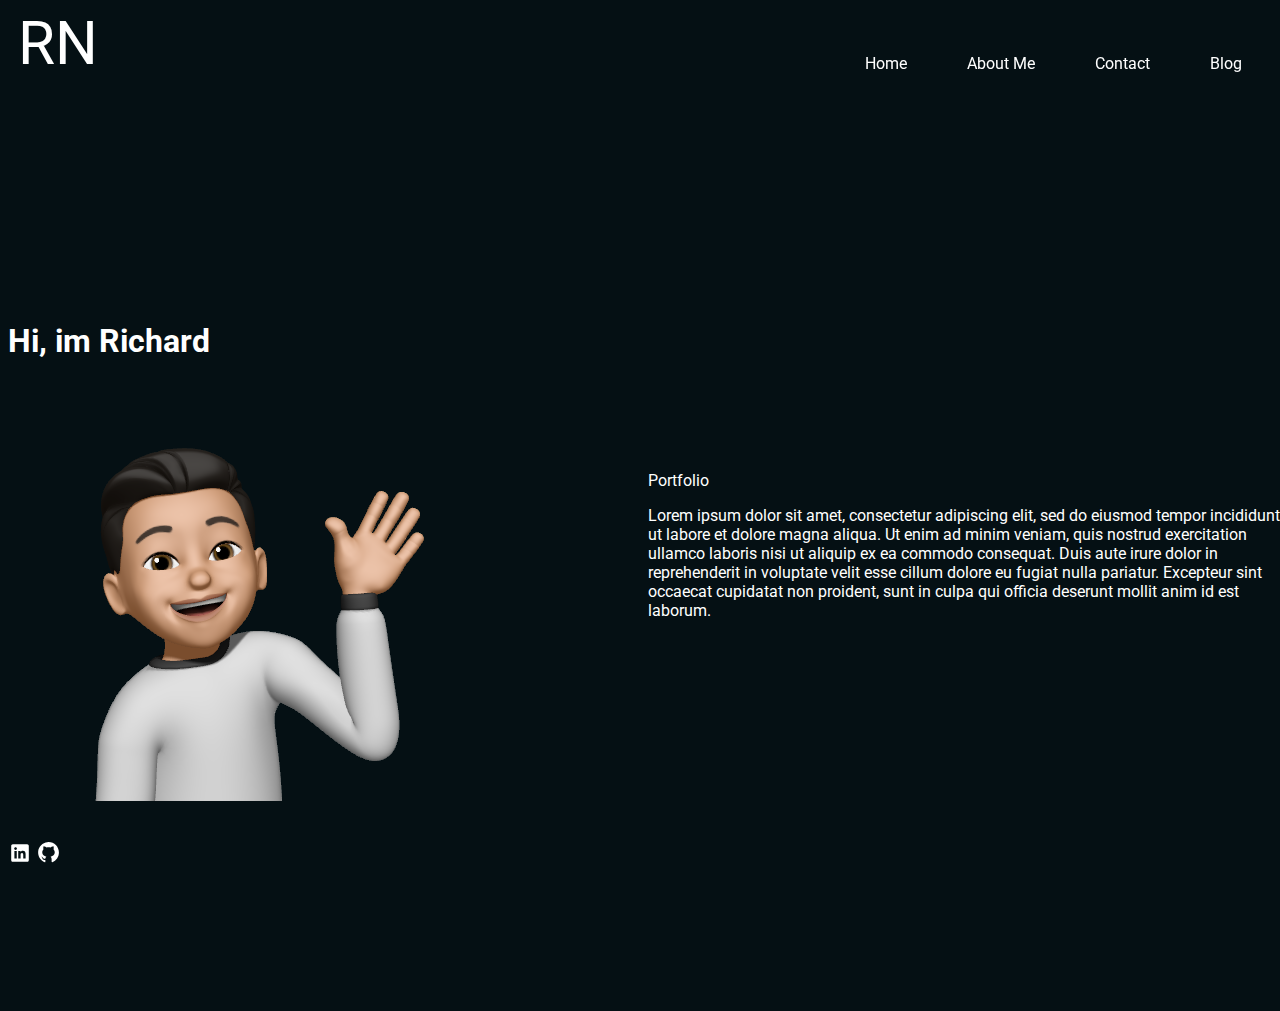
<file: src/index.html>
<!DOCTYPE html>
<html lang="en">    
    <head>
        <meta charset="utf-8">
        <meta http-equiv="X-UA-Compatible" content="IE=edge">
        <title>Richard Nam Portfolio</title>
        <meta name="viewport" content="width=device-width, initial-scale=1">
        <link rel="stylesheet" href="./style/style.css">
    </head>


<body>
<header class="header">
    <!-- Logo -->
    <a href="index.html" class="logo">RN</a>
    <!-- Hamburger icon -->
    <input class="side-menu" type="checkbox" id="side-menu"/>
    <label class="hamb" for="side-menu"><span class="hamb-line"></span></label>
    <!-- Menu -->
    <nav class="nav">
        <ul class="menu">
            <li><a href="index.html">Home</a></li> 
            <li><a href="./pages/about.html">About Me</a> </li>
            <li><a href="./pages/contact.html">Contact</a></li>
            <li><a href="./pages/blog.html">Blog</a></li>
        </ul>
    </nav>
</header>
    <main>
        <div class="parent">
                <div class="child1">
                        <h1 class="home-header">Hi, im Richard</h1>
                        <img src="./images/hello.svg" alt="waving picture" />
                </div>
                <div class="child2">
                    <div>Portfolio</div>
                    <p>Lorem ipsum dolor sit amet, consectetur adipiscing elit, sed do eiusmod tempor incididunt ut labore et dolore magna aliqua. Ut enim ad minim veniam, quis nostrud exercitation ullamco laboris nisi ut aliquip ex ea commodo consequat. Duis aute irure dolor in reprehenderit in voluptate velit esse cillum dolore eu fugiat nulla pariatur. Excepteur sint occaecat cupidatat non proident, sunt in culpa qui officia deserunt mollit anim id est laborum.</p>

                </div>
            </div>
        </section>
    </main>

        <footer id="footer">
            <a href="https://www.linkedin.com/in/richardnam93/"><img src="./images/linkedin.svg" alt="linkedin icon"></a>
            <a href="https://github.com/rchrdnm/T1A2---Portfolio"><img src="./images/github.svg" alt="github icon"></a>
        </footer>
</body>
</html>
</file>
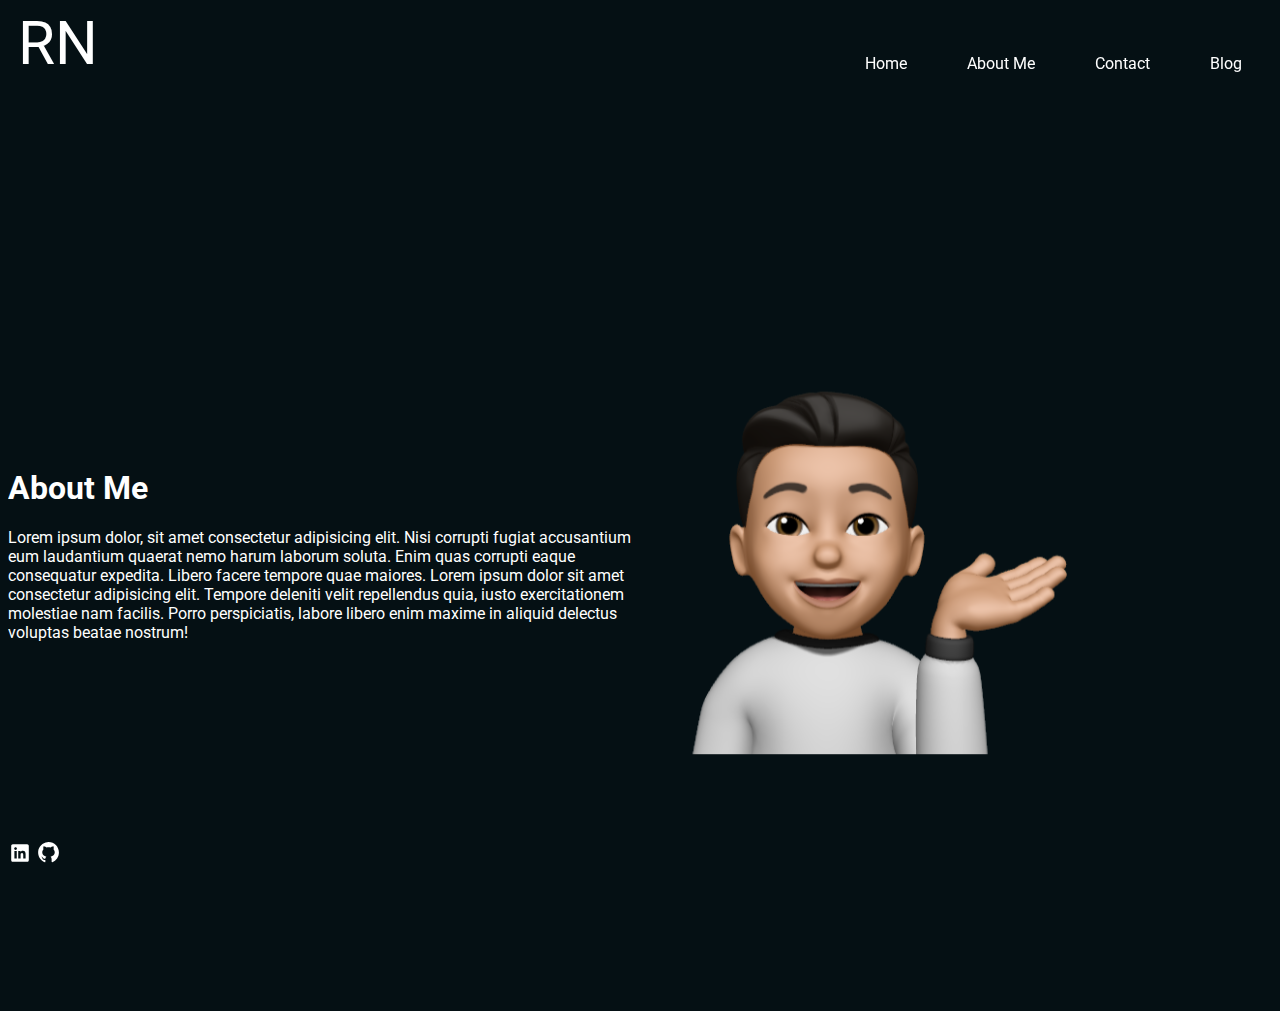
<file: src/pages/about.html>
<!DOCTYPE html>
<html lang="en">
<head>
    <meta charset="UTF-8">
    <meta http-equiv="X-UA-Compatible" content="IE=edge">
    <meta name="viewport" content="width=device-width, initial-scale=1.0">
    <link rel="stylesheet" href="../style/style.css">
    <title>About Me</title>
</head>
<body>
    <header class="header">
        <!-- Logo -->
        <a href="../index.html" class="logo">RN</a>
        <!-- Hamburger icon -->
        <input class="side-menu" type="checkbox" id="side-menu"/>
        <label class="hamb" for="side-menu"><span class="hamb-line"></span></label>
        <!-- Menu -->
        <nav class="nav">
            <ul class="menu">
                <li><a href="../index.html">Home</a></li> 
                <li><a href="../pages/about.html">About Me</a> </li>
                <li><a href="../pages/contact.html">Contact</a></li>
                <li><a href="../pages/blog.html">Blog</a></li>
            </ul>
        </nav>
    </header>

    <main>
        <div class="parent">
            <div class="child1">
                <h1>About Me</h1>
            <p>Lorem ipsum dolor, sit amet consectetur adipisicing elit. Nisi corrupti fugiat accusantium eum laudantium quaerat nemo harum laborum soluta. Enim quas corrupti eaque consequatur expedita. Libero facere tempore quae maiores. Lorem ipsum dolor sit amet consectetur adipisicing elit. Tempore deleniti velit repellendus quia, iusto exercitationem molestiae nam facilis. Porro perspiciatis, labore libero enim maxime in aliquid delectus voluptas beatae nostrum!</p>
            </div>
            <div class="child2">
                <img src="/src/images/about.svg" alt="" />
            </div>
        </div>
   
        
    </main>
    <footer id="footer">
        <a href="https://www.linkedin.com/in/richardnam93/"><img src="../images/linkedin.svg" alt="linkedin icon"></a>
        <a href="https://github.com/rchrdnm/T1A2---Portfolio"><img src="../images/github.svg" alt="github icon"></a>
    </footer>
    
</body>
</html>
</file>
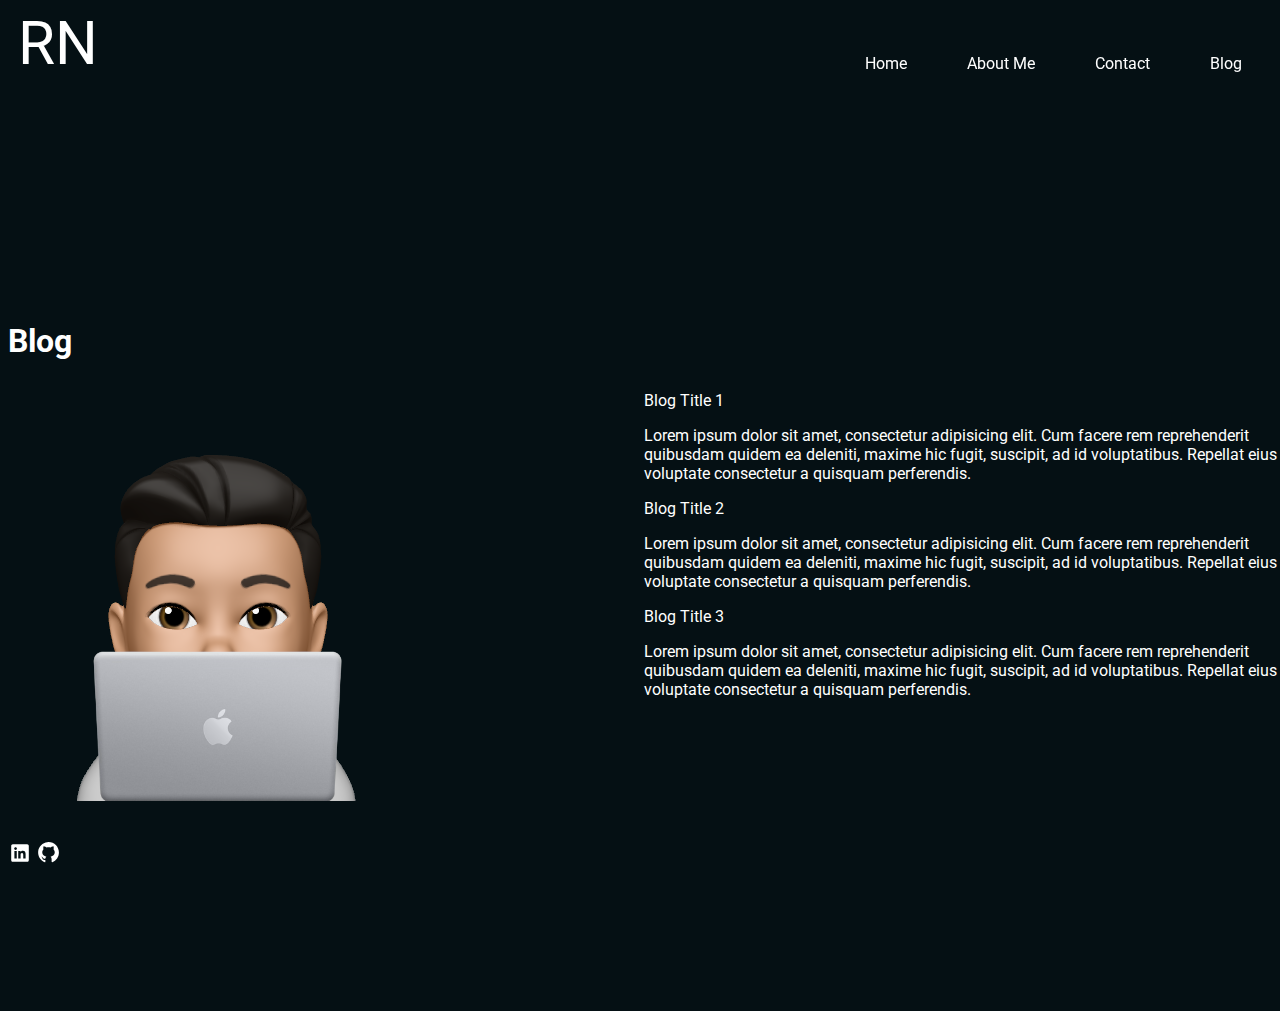
<file: src/pages/blog.html>
<!DOCTYPE html>
<html lang="en">
<head>
    <meta charset="UTF-8">
    <meta http-equiv="X-UA-Compatible" content="IE=edge">
    <meta name="viewport" content="width=device-width, initial-scale=1.0">
    <link rel="stylesheet" href="../style/style.css">
    <title>Blog</title>
</head>
<body>
    <header class="header">
        <!-- Logo -->
        <a href="../index.html" class="logo">RN</a>
        <!-- Hamburger icon -->
        <input class="side-menu" type="checkbox" id="side-menu"/>
        <label class="hamb" for="side-menu"><span class="hamb-line"></span></label>
        <!-- Menu -->
        <nav class="nav">
            <ul class="menu">
                <li><a href="../index.html">Home</a></li> 
                <li><a href="../pages/about.html">About Me</a> </li>
                <li><a href="../pages/contact.html">Contact</a></li>
                <li><a href="../pages/blog.html">Blog</a></li>
            </ul>
        </nav>
    </header>
    <main>
        <div class="parent">
            <div class="child1">           
                 <h1>Blog</h1>
                <div><img src="../images/macbook.svg" alt=""></div>
            </div>
            <div class="child2">
                <div class="card1">                
                <div>Blog Title 1</div>
                <p>Lorem ipsum dolor sit amet, consectetur adipisicing elit. Cum facere rem reprehenderit quibusdam quidem ea deleniti, maxime hic fugit, suscipit, ad id voluptatibus. Repellat eius voluptate consectetur a quisquam perferendis.</p>
            </div>  
            <div class="card2">                
                <div>Blog Title 2</div>
                <p>Lorem ipsum dolor sit amet, consectetur adipisicing elit. Cum facere rem reprehenderit quibusdam quidem ea deleniti, maxime hic fugit, suscipit, ad id voluptatibus. Repellat eius voluptate consectetur a quisquam perferendis.</p>
            </div> 
            <div class="card3">                
                <div>Blog Title 3</div>
                <p>Lorem ipsum dolor sit amet, consectetur adipisicing elit. Cum facere rem reprehenderit quibusdam quidem ea deleniti, maxime hic fugit, suscipit, ad id voluptatibus. Repellat eius voluptate consectetur a quisquam perferendis.</p>
            </div> 
        </div>
        <

    </main>

    <footer id="footer">
        <a href="https://www.linkedin.com/in/richardnam93/"><img src="../images/linkedin.svg" alt="linkedin icon"></a>
        <a href="https://github.com/rchrdnm/T1A2---Portfolio"><img src="../images/github.svg" alt="github icon"></a>
    </footer>
    
</body>
</html>
</file>
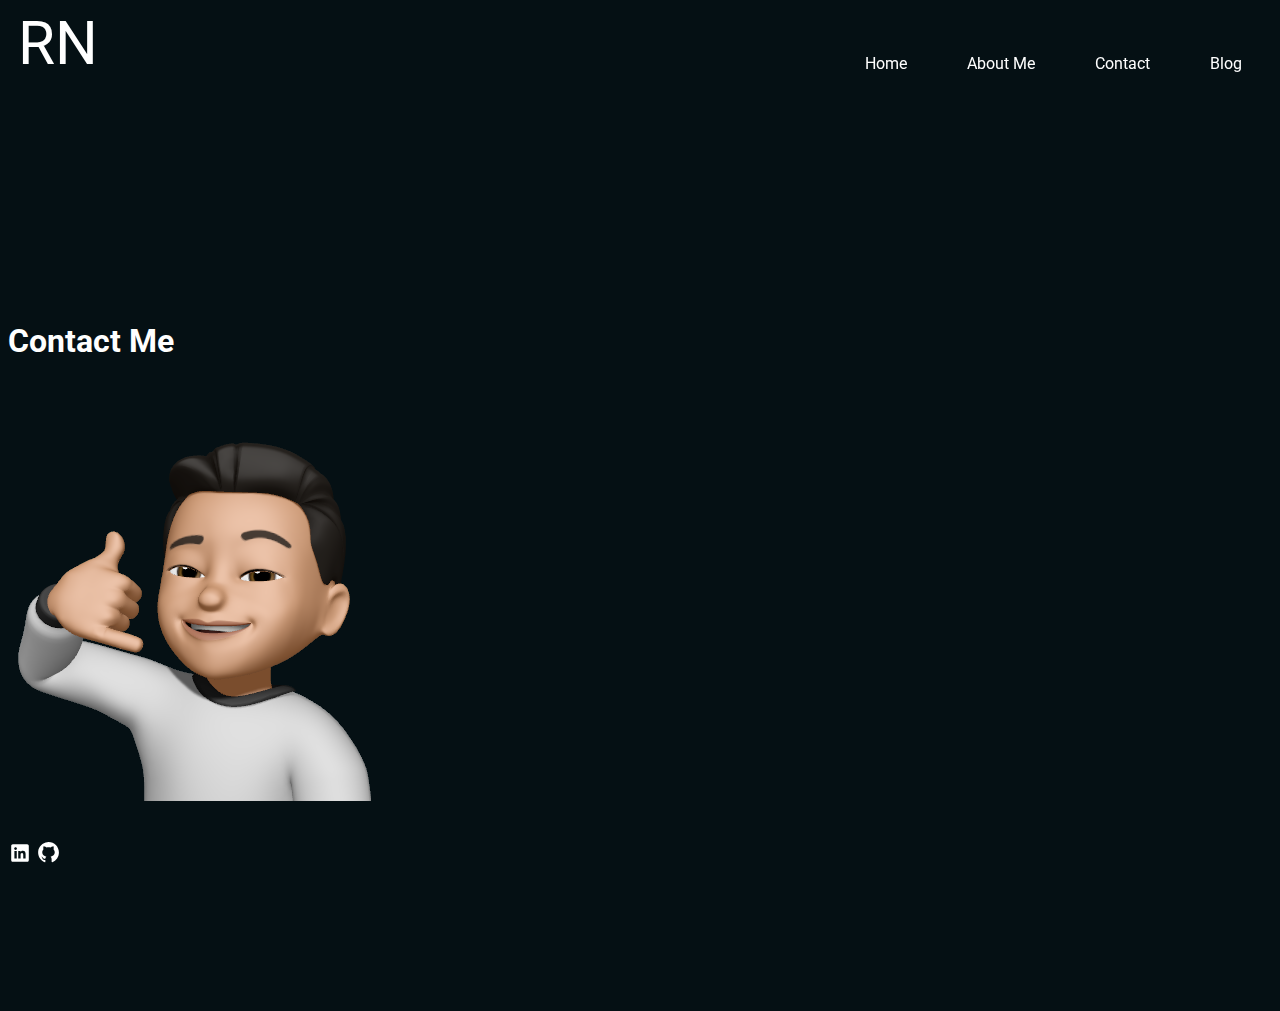
<file: src/pages/contact.html>
<!DOCTYPE html>
<html lang="en">
<head>
    <meta charset="UTF-8">
    <meta http-equiv="X-UA-Compatible" content="IE=edge">
    <meta name="viewport" content="width=device-width, initial-scale=1.0">
    <link rel="stylesheet" href="../style/style.css">
    <title>Contact</title>
</head>
<body>
    <header class="header">
        <!-- Logo -->
        <a href="../index.html" class="logo">RN</a>
        <!-- Hamburger icon -->
        <input class="side-menu" type="checkbox" id="side-menu"/>
        <label class="hamb" for="side-menu"><span class="hamb-line"></span></label>
        <!-- Menu -->
        <nav class="nav">
            <ul class="menu">
                <li><a href="../index.html">Home</a></li> 
                <li><a href="../pages/about.html">About Me</a> </li>
                <li><a href="../pages/contact.html">Contact</a></li>
                <li><a href="../pages/blog.html">Blog</a></li>
            </ul>
        </nav>
    </header>


    <main>
        <div class="parent">
            <div class="child1">
                <h1>Contact Me</h1>
                <img src="../images/contact.svg" alt="" />
            </div>
            <div class="child2"></div>
        </div>
    </main>
    <footer id="footer">
        <a href="https://www.linkedin.com/in/richardnam93/"><img src="../images/linkedin.svg" alt="linkedin icon"></a>
        <a href="https://github.com/rchrdnm/T1A2---Portfolio"><img src="../images/github.svg" alt="github icon"></a>
    </footer>
    
</body>
</html>
</file>
<file: src/style/style.css>
@import url("https://fonts.googleapis.com/css2?family=Roboto:wght@500&display=swap");
body {
  font-family: "Roboto", sans-serif;
  background-color: #051014;
}

* {
  color: white;
}

.parent {
  display: flex;
  width: 100vw;
  height: 100vh;
  flex-wrap: wrap;
  align-items: center;
  align-content: center;
  justify-content: center;
  overflow: hidden;
}

.child1 {
  flex: 1;
}

.child:first-child {
  margin-right: 20px;
}

.child2 {
  flex: 1;
}

.home-header {
  justify-content: right;
}

a {
  text-decoration: none;
}

ul {
  list-style: none;
}

.header {
  background-color: #051014;
  position: sticky;
  top: 0;
  width: 100%;
}

.nav {
  width: 100%;
  height: 100%;
  position: fixed;
  background-color: #051014;
  overflow: hidden;
}

.menu a {
  display: block;
  padding: 30px;
  color: white;
}

.menu a:hover {
  background-color: gray;
}

.nav {
  max-height: 0;
  transition: max-height 0.5s ease-out;
}

.logo {
  display: inline-block;
  color: white;
  font-size: 60px;
  margin-left: 10px;
}

.hamb {
  cursor: pointer;
  float: right;
  padding: 40px 20px;
}

.hamb-line {
  background: white;
  display: block;
  height: 2px;
  position: relative;
  width: 24px;
}

.hamb-line::before,
.hamb-line::after {
  background: white;
  content: "";
  display: block;
  height: 100%;
  position: absolute;
  transition: all 0.2s ease-out;
  width: 100%;
}

.hamb-line::before {
  top: 5px;
}

.hamb-line::after {
  top: -5px;
}

.side-menu {
  display: none;
}

.side-menu:checked ~ nav {
  max-height: 100%;
}

.side-menu:checked ~ .hamb .hamb-line {
  background: transparent;
}

.side-menu:checked ~ .hamb .hamb-line::before {
  transform: rotate(-45deg);
  top: 0;
}

.side-menu:checked ~ .hamb .hamb-line::after {
  transform: rotate(45deg);
  top: 0;
}

/* hambuger menu */
@media (min-width: 768px) {
  .nav {
    max-height: none;
    top: 0;
    position: relative;
    float: right;
    width: fit-content;
    background-color: transparent;
  }
  .menu li {
    float: left;
  }
  .menu a:hover {
    background-color: transparent;
    color: var(--gray);
  }
  .hamb {
    display: none;
  }
}
/* Footer */
#footer {
  position: fixed;
  bottom: 0;
  width: 100%;
  height: 60px;
}

/*# sourceMappingURL=style.css.map */
</file>
